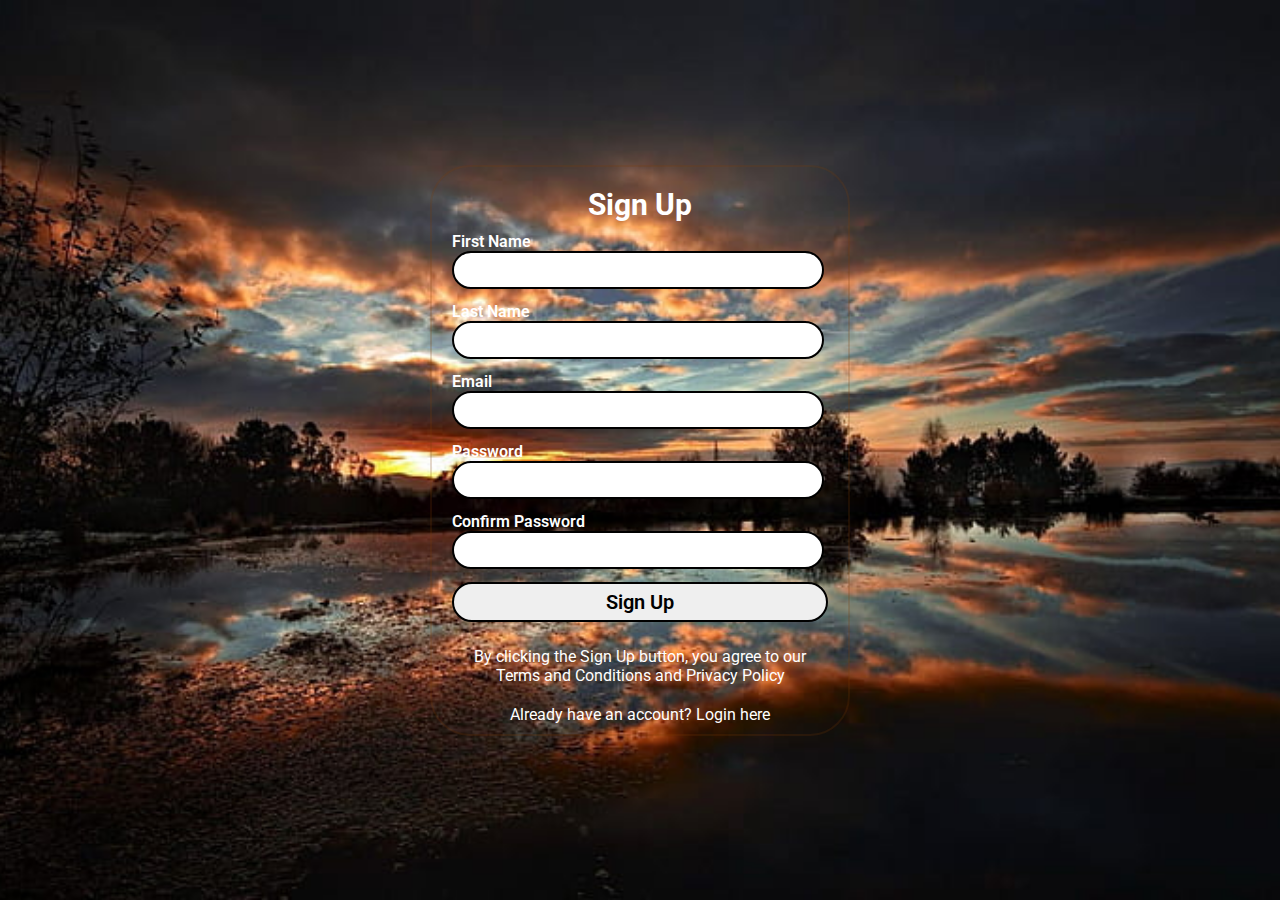
<file: index.html>
<!DOCTYPE html>
<html lang="en">
<head>
    <meta charset="UTF-8">
    <meta http-equiv="X-UA-Compatible" content="IE=edge">
    <meta name="viewport" content="width=device-width, initial-scale=1.0">
    <title>Sign Up Form</title>
    <link rel="stylesheet" href="style.css">

</head>
<body>
    <div class="form2">
        <form method="post" action="#">
            <h1 class="h1">Sign Up</h1>

            <!-- First Name Box -->
            <div class="input-box">
                <label for="fname">First Name</label><br>
                <input type="text" id="fname" name="fname">
            </div>

            <!-- Last Name Box -->
            <div class="input-box">
                <label for="lname">Last Name</label><br>
                <input type="text" id="lname" name="lname">
            </div>

            <!-- Email Box -->
            <div class="input-box">
                <label for="email">Email</label><br>
                <input type="email" id="email" name="email">
            </div>

            <!-- Password Box -->
            <div class="input-box">
                <label for="password">Password</label><br>
                <input type="password" id="password" name="password">
            </div>
            
            <!-- Confirm Password Box -->
            <div class="input-box">
                <label for="password"> Confirm Password</label><br>
                <input type="password" id="password" name="password">
            </div>

            <!-- Sign Up Button -->
            <!-- <input type="submit" value="Sign Up" class="btn"> -->
            <button type="submit" class="btn">Sign Up</button>
        </form>

        <!-- Terms and Conditions -->
        <div class="para1">
            <p>By clicking the Sign Up button, you agree to our <a href="#">Terms and Conditions</a> and <a href="#">Privacy Policy</a></p>
        </div>

        <!-- Login Page link -->
        <div class="para2">
            <p>Already have an account? <a href="loginpage.html">Login here</a></p>
        </div>
    </div>
</body>
</html>
</file>
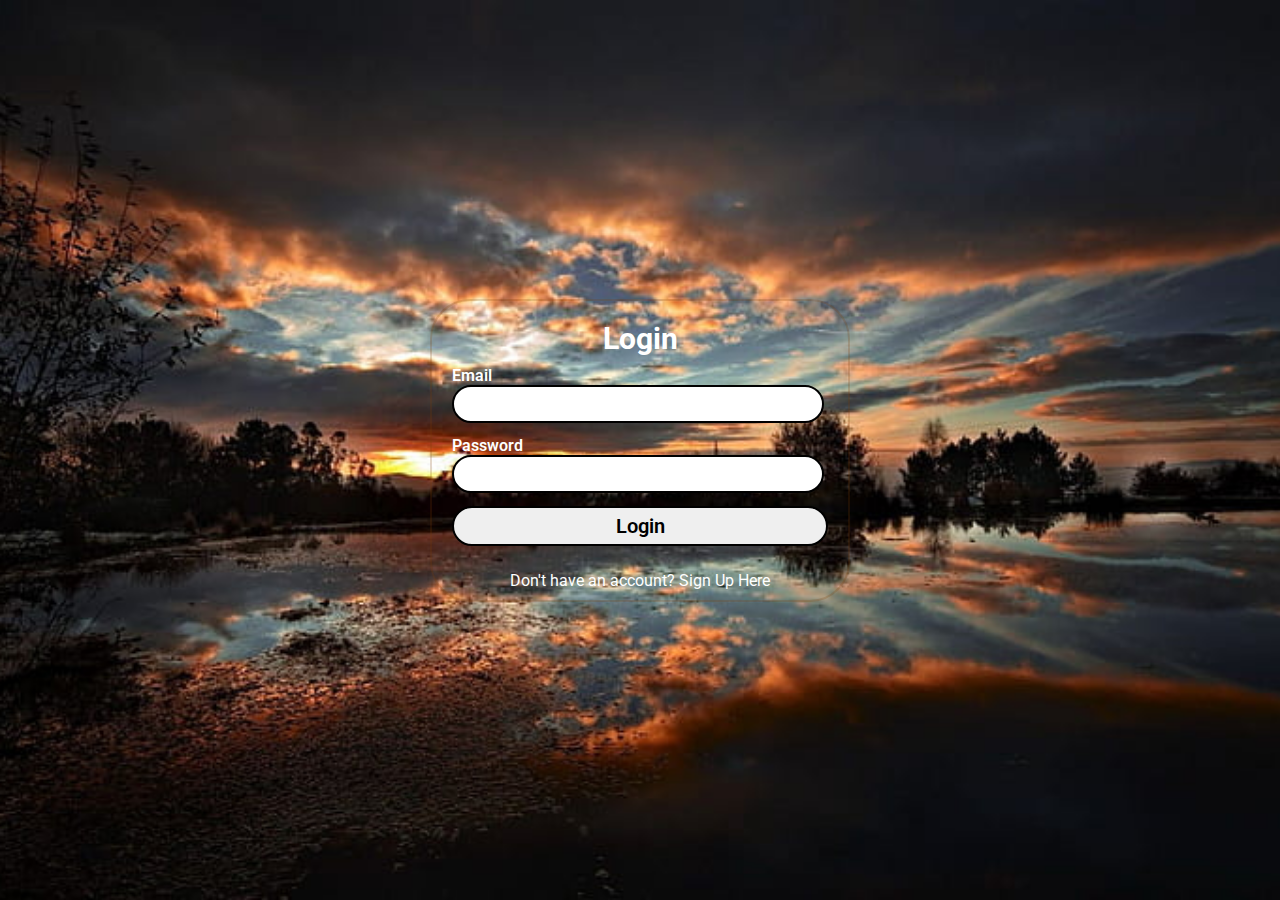
<file: loginpage.html>
<!DOCTYPE html>
<html lang="en">
<head>
    <meta charset="UTF-8">
    <meta http-equiv="X-UA-Compatible" content="IE=edge">
    <meta name="viewport" content="width=device-width, initial-scale=1.0">
    <title>Login</title>
    <link rel="stylesheet" href="style.css">

</head>
<body>
    <div class="form2">
        <form method="post" action="">
            <h1 class="h1">Login</h1>

            <!-- Email Box-->
            <div class="input-box">
                <label for="email">Email</label>
                <input type="email" id="email" name="email">
            </div>

            <!-- Password Box -->
            <div class="input-box">
                <label for="password">Password</label>
                <input type="password" id="password" name="password">
            </div>

            <!-- Login Button -->
            <input type="submit" value="Login" class="btn">

            <!-- Sign Up Page Link -->
            <div class="para1">
                <p>Don't have an account? <a href="index.html">Sign Up Here</a></p>
            </div>
        </form>
    </div>
</body>
</html>
</file>
<file: style.css>
@import url('https://fonts.googleapis.com/css2?family=Roboto:ital,wght@0,100;0,300;0,400;0,500;0,700;0,900;1,100;1,300;1,400;1,500;1,700;1,900&display=swap');

*{
    margin: 0;
    padding: 0;
    box-sizing: border-box;
    font-family: "Roboto", sans-serif;
}

body{
    display: flex;
    justify-content: center; /*centers items horizontally */
    align-items: center;     /* centers items vertically */
    min-height: 100vh;       /* adjusts height to full viewport height */
    background: url(img1.jpg);
    background-repeat: no-repeat;
    background-position: center;
    background-size: cover;
}

/* Form */
.form2{
    /* Its not necessary to write this Display Attribute. The Form is already Centered */
    /* display: inline-block;  allows the form to be centered */

    border: 2px solid rgba(126, 60, 6, 0.2);
    border-radius: 40px;
    box-shadow: 100px;
    background-color: transparent;
    color: white;
    width: 420px;
    padding: 10px 20px;
    margin: auto;
}

/* Form Heading */
.form2 .h1{
    font-size: 30px;
    text-align: center;
    margin: 10px;
}

/* Input Box */
.form2 .input-box{
    position: relative;
    color: black;
    padding-right: 4px;
    width: 100%;
    height: 70px;
}

.input-box label{
    color: white;
    font-weight: 600;
    margin-bottom: 20px;
}

.input-box input{
    outline: none;
    border: none;
    border: 2px solid black;
    border-radius: 40px ;
    font-size: 16px;
    width: 100%;
    height: 55%;
    padding-left: 5px;
    /* background-color: transparent; */
}

/* Sign Up & Login Button */
.form2 .btn{
    /* text-align: center; */
    /* display: flex;
    align-items: center;
    justify-content: center; */
    border: none;
    outline: none;
    border: 2px solid black;
    border-radius: 40px;
    font-size: 20px;
    font-weight: 600;
    width: 100%;
    height: 40px;
    margin-top: 20px;
    cursor: pointer;
    transform: translateY(-50%);  /* This is optional; it slightly shifts the button upwards */
}

/* Terms and Conditions & SignUp */
.para1{
    margin-top: 5px;
    text-align: center
}

/* Terms and Conditions & SignUp Links */
.para1 a{
    text-decoration: none;
    color: white;
}

.para1 a:hover{
    text-decoration: underline;
}

/* Login */
.para2{
    margin-top: 20px;
    text-align: center;
}

/* Login Link */
.para2 a{
    text-decoration: none;
    color: white;
}

.para2 a:hover{
    text-decoration: underline;
}
</file>
